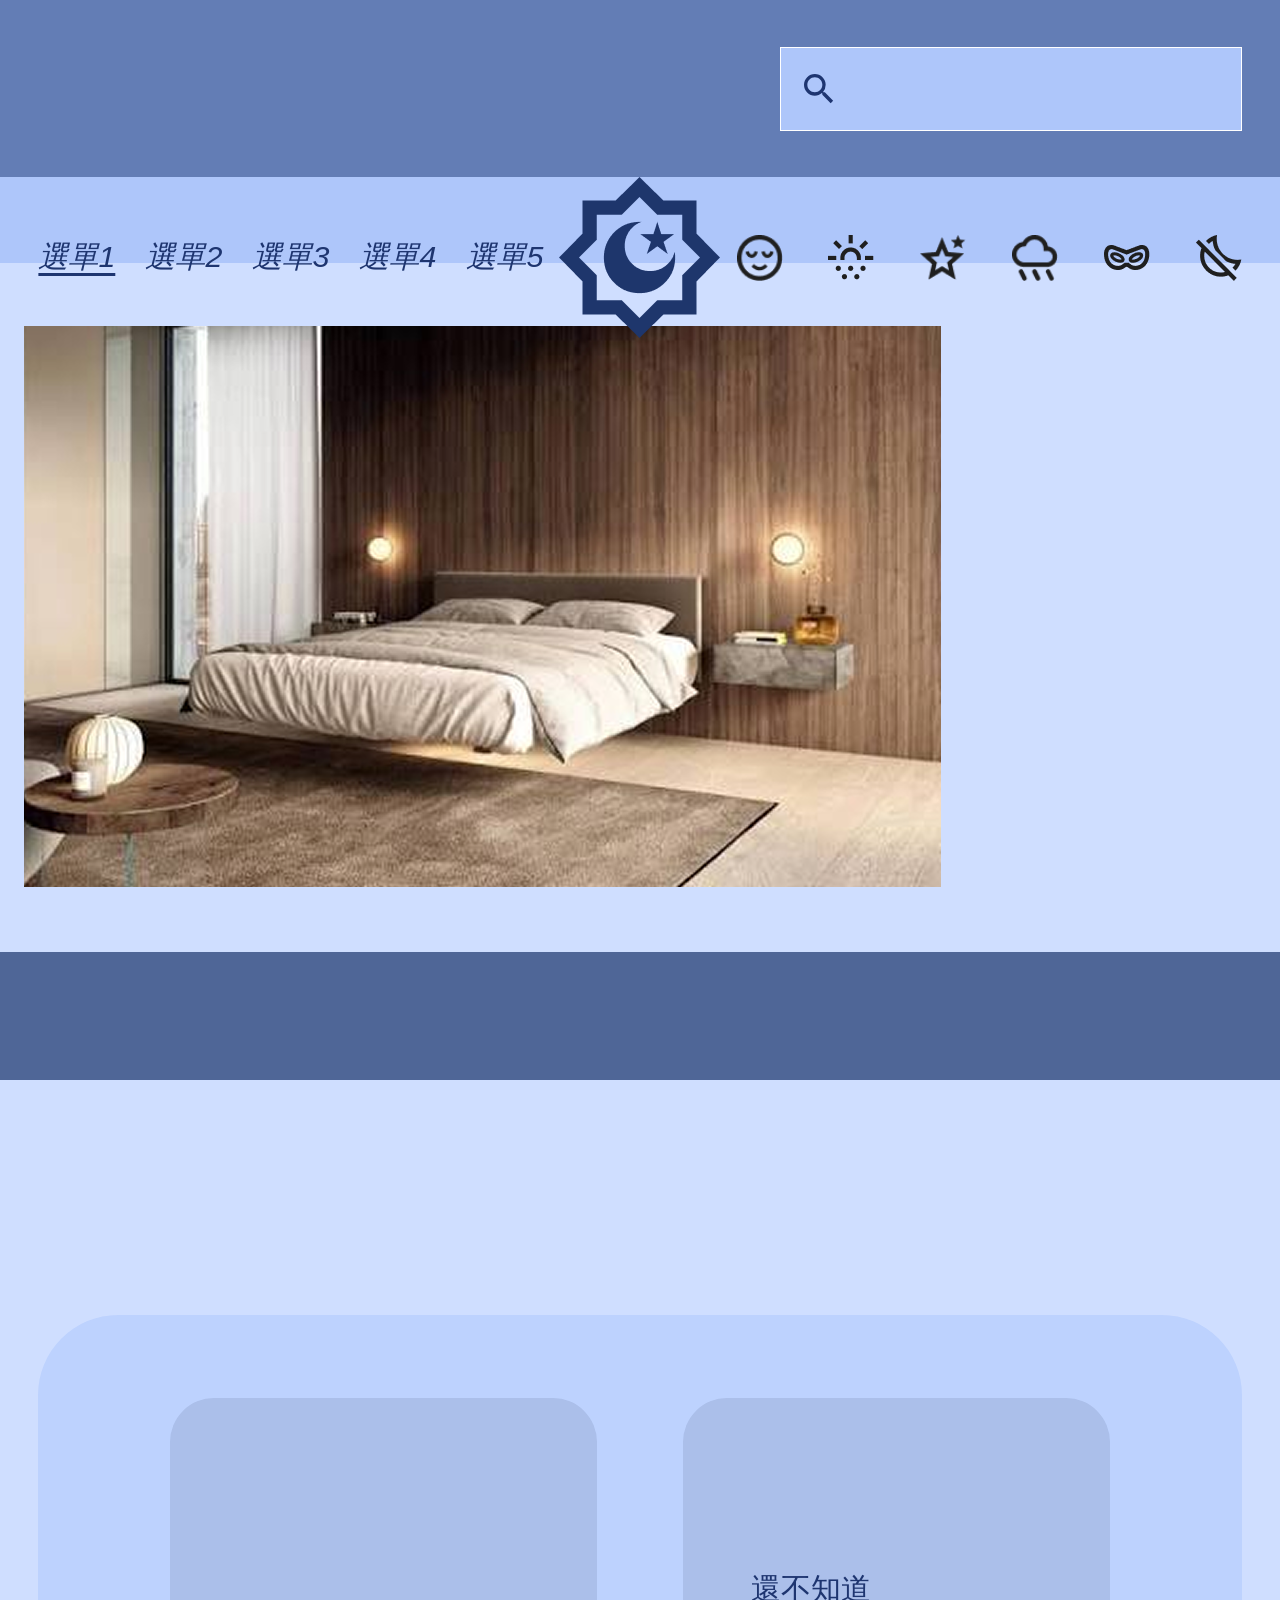
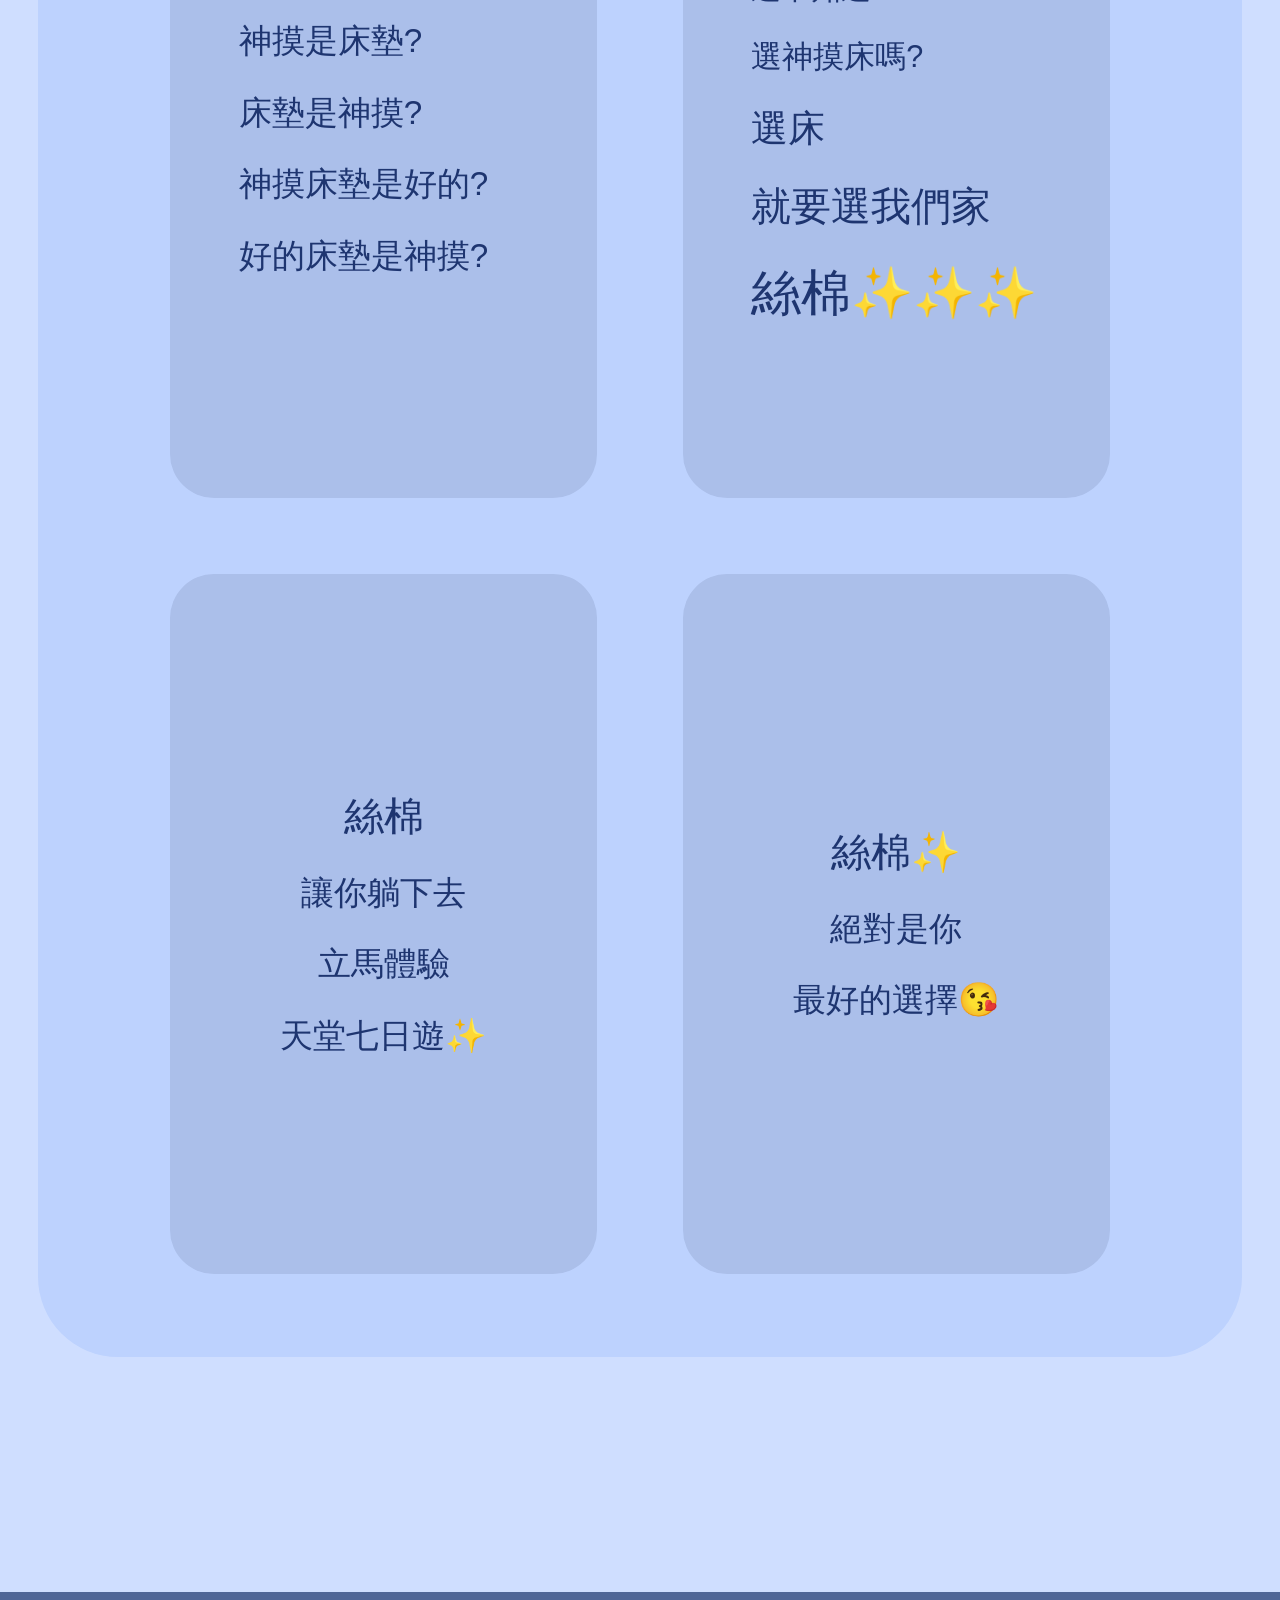
<file: index.html>
<!DOCTYPE html>
<html lang="zh-Hant">
<head>
  <meta charset="UTF-8">
  <meta name="viewport" content="width=device-width, initial-scale=1">
  <title>絲棉｜首頁</title>
  <link rel="stylesheet" href="style.css">
</head>
<body>

  <header class="site-header">
    <form class="search" role="search" action="#" method="get">
      <label for="search-input" class="visually-hidden">搜尋</label>
      <svg class="search__icon" viewBox="0 0 24 24" aria-hidden="true">
        <path d="M15.5 14h-.79l-.28-.27A6.47 6.47 0 0 0 16 9.5 6.5 6.5 0 1 0 9.5 16c1.61 0 3.09-.59 4.23-1.57l.27.28v.79l5 4.99L20.49 19l-4.99-5Zm-6 0C7.01 14 5 11.99 5 9.5S7.01 5 9.5 5 14 7.01 14 9.5 11.99 14 9.5 14Z"/>
      </svg>
      <input id="search-input" class="search__input" type="search" name="q">
    </form>
  </header>

  <nav class="site-nav" aria-label="主選單">
    <ul class="nav-menu">
      <li><a href="index.html" aria-current="page">選單1</a></li>
      <li><a href="web02.html">選單2</a></li>
      <li><a href="web03.html">選單3</a></li>
      <li><a href="#">選單4</a></li>
      <li><a href="#">選單5</a></li>
    </ul>

    <a class="nav-logo" href="index.html" aria-label="回首頁">
      <img src="imggg/logo.png" alt="網站標誌">
    </a>

    <ul class="nav-icons">
      <li><a href="#" aria-label="好眠"><img src="imggg/icon-sleepy_png.png" alt="好眠"></a></li>
      <li><a href="#" aria-label="日出"><img src="imggg/icon-sunrise_png.png" alt="日出"></a></li>
      <li><a href="#" aria-label="星星"><img src="imggg/icon-stars_png.png" alt="星星"></a></li>
      <li><a href="#" aria-label="雨天"><img src="imggg/icon-rain_png.png" alt="雨天"></a></li>
      <li><a href="#" aria-label="面具"><img src="imggg/icon-mask_png.png" alt="面具"></a></li>
      <li><a href="#" aria-label="失眠"><img src="imggg/icon-bedtime-off_png.png" alt="失眠"></a></li>
    </ul>
  </nav>

  <main class="site-main">
    <!-- 內容範圍區域（框線不顯示）：首頁 banner -->
    <div class="content">
      <section class="banner" aria-label="首頁 banner">
        <img src="imggg/banner_png.png" alt="首頁 banner">
      </section>
    </div>

    <!-- 分隔色帶 -->
    <div class="band" aria-hidden="true"></div>

    <!-- 宣傳文案 -->
    <section class="promo" aria-labelledby="promo-title">
      <h2 id="promo-title" class="visually-hidden">絲棉床墊</h2>
      <div class="promo__panel">

        <article class="card card--left">
          <p>神摸是床墊?</p>
          <p>床墊是神摸?</p>
          <p>神摸床墊是好的?</p>
          <p>好的床墊是神摸?</p>
        </article>

        <article class="card card--left card--grow">
          <p>還不知道</p>
          <p>選神摸床嗎?</p>
          <p>選床</p>
          <p>就要選我們家</p>
          <p>絲棉✨✨✨</p>
        </article>

        <article class="card card--center">
          <p class="card__title">絲棉</p>
          <p>讓你躺下去</p>
          <p>立馬體驗</p>
          <p>天堂七日遊✨</p>
        </article>

        <article class="card card--center">
          <p class="card__title">絲棉✨</p>
          <p>絕對是你</p>
          <p>最好的選擇😘</p>
        </article>

      </div>
    </section>
  </main>

  <footer class="site-footer"></footer>

</body>
</html>
</file>
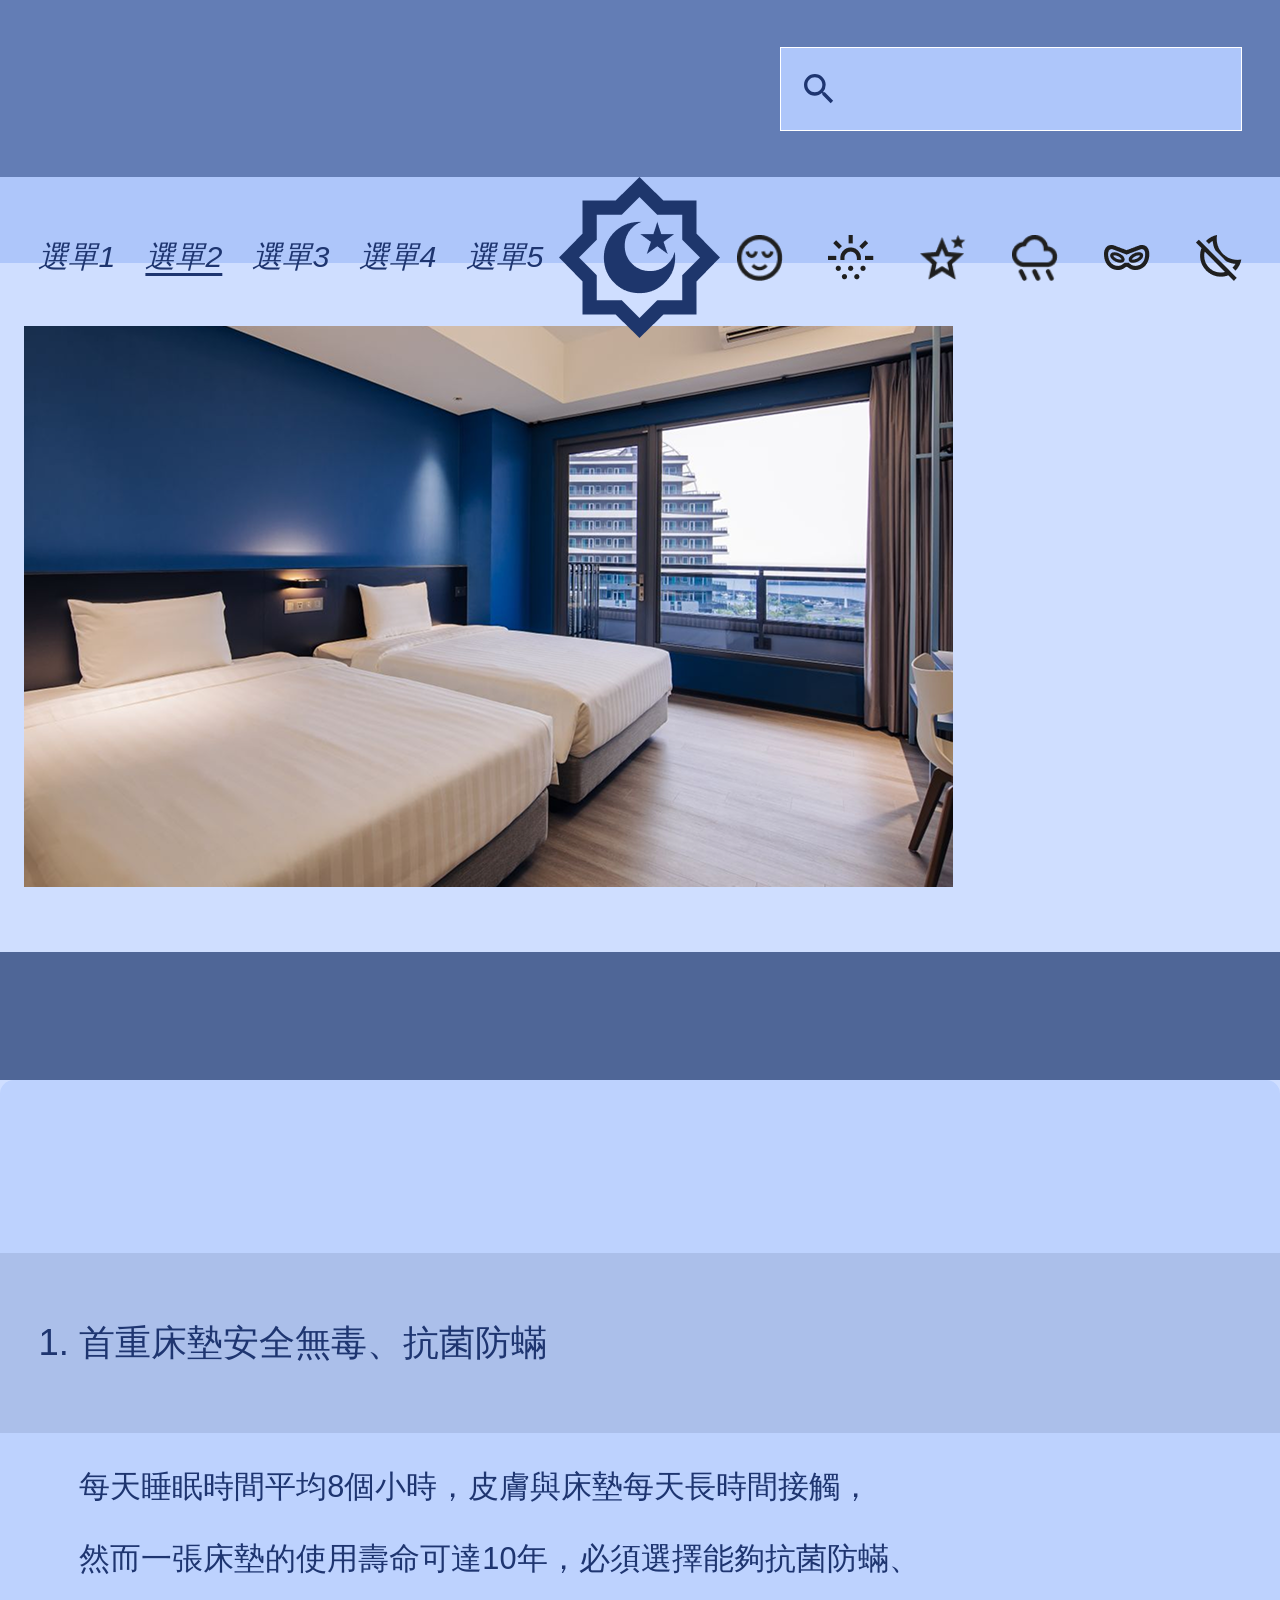
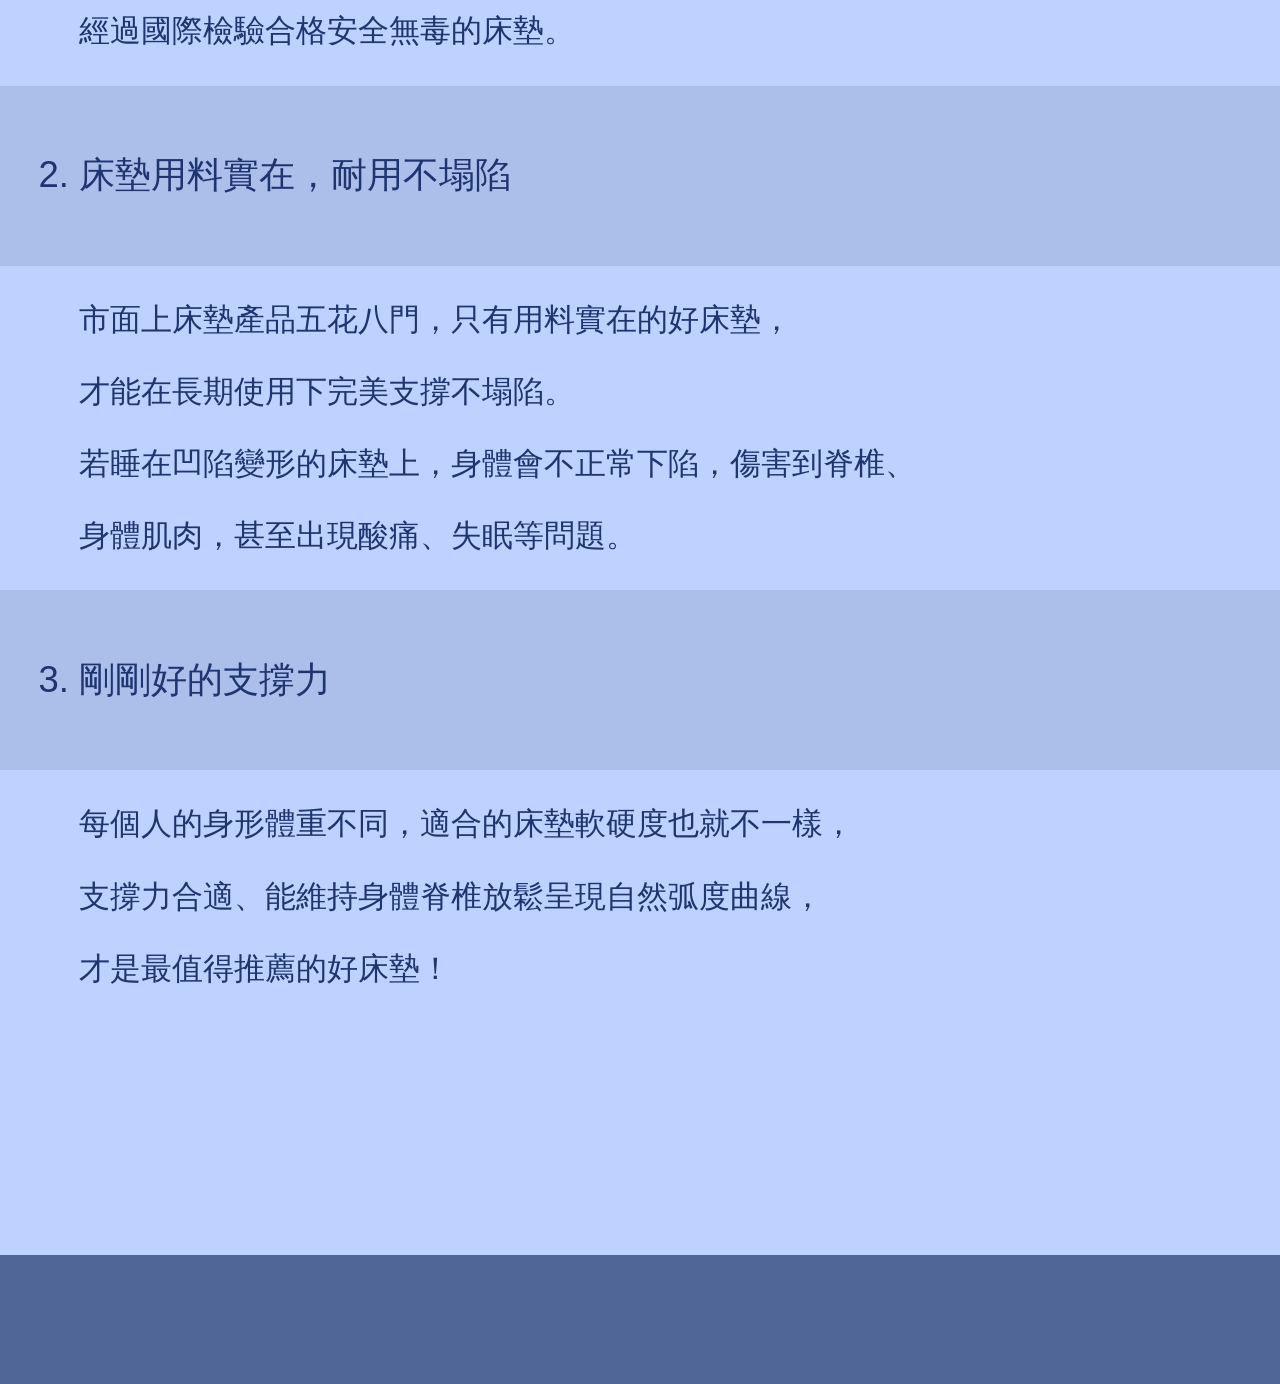
<file: web02.html>
<!DOCTYPE html>
<html lang="zh-Hant">
<head>
  <meta charset="UTF-8">
  <meta name="viewport" content="width=device-width, initial-scale=1">
  <title>絲棉｜好床墊的三個條件</title>
  <link rel="stylesheet" href="style.css">
</head>
<body>

  <header class="site-header">
    <form class="search" role="search" action="#" method="get">
      <label for="search-input" class="visually-hidden">搜尋</label>
      <svg class="search__icon" viewBox="0 0 24 24" aria-hidden="true">
        <path d="M15.5 14h-.79l-.28-.27A6.47 6.47 0 0 0 16 9.5 6.5 6.5 0 1 0 9.5 16c1.61 0 3.09-.59 4.23-1.57l.27.28v.79l5 4.99L20.49 19l-4.99-5Zm-6 0C7.01 14 5 11.99 5 9.5S7.01 5 9.5 5 14 7.01 14 9.5 11.99 14 9.5 14Z"/>
      </svg>
      <input id="search-input" class="search__input" type="search" name="q">
    </form>
  </header>

  <nav class="site-nav" aria-label="主選單">
    <ul class="nav-menu">
      <li><a href="index.html">選單1</a></li>
      <li><a href="web02.html" aria-current="page">選單2</a></li>
      <li><a href="web03.html">選單3</a></li>
      <li><a href="#">選單4</a></li>
      <li><a href="#">選單5</a></li>
    </ul>

    <a class="nav-logo" href="index.html" aria-label="回首頁">
      <img src="imggg/logo.png" alt="網站標誌">
    </a>

    <ul class="nav-icons">
      <li><a href="#" aria-label="好眠"><img src="imggg/icon-sleepy_png.png" alt="好眠"></a></li>
      <li><a href="#" aria-label="日出"><img src="imggg/icon-sunrise_png.png" alt="日出"></a></li>
      <li><a href="#" aria-label="星星"><img src="imggg/icon-stars_png.png" alt="星星"></a></li>
      <li><a href="#" aria-label="雨天"><img src="imggg/icon-rain_png.png" alt="雨天"></a></li>
      <li><a href="#" aria-label="面具"><img src="imggg/icon-mask_png.png" alt="面具"></a></li>
      <li><a href="#" aria-label="失眠"><img src="imggg/icon-bedtime-off_png.png" alt="失眠"></a></li>
    </ul>
  </nav>

  <main class="site-main site-main--flush">
    <!-- 內容範圍區域（框線不顯示）：banner -->
    <div class="content">
      <section class="banner" aria-label="頁面 banner">
        <img src="imggg/ALL_room_21L28_7rENrhRBFh_1_png.png" alt="藍色牆面的雙人床客房">
      </section>
    </div>

    <!-- 分隔色帶 -->
    <div class="band" aria-hidden="true"></div>

    <!-- 好床墊三要點 -->
    <section class="info" aria-labelledby="info-title">
      <h1 id="info-title" class="visually-hidden">好床墊的三個條件</h1>

      <article class="info__item">
        <h2>1. 首重床墊安全無毒、抗菌防蟎</h2>
        <p>
          每天睡眠時間平均8個小時，皮膚與床墊每天長時間接觸，<br>
          然而一張床墊的使用壽命可達10年，必須選擇能夠抗菌防蟎、<br>
          經過國際檢驗合格安全無毒的床墊。
        </p>
      </article>

      <article class="info__item">
        <h2>2. 床墊用料實在，耐用不塌陷</h2>
        <p>
          市面上床墊產品五花八門，只有用料實在的好床墊，<br>
          才能在長期使用下完美支撐不塌陷。<br>
          若睡在凹陷變形的床墊上，身體會不正常下陷，傷害到脊椎、<br>
          身體肌肉，甚至出現酸痛、失眠等問題。
        </p>
      </article>

      <article class="info__item info__item--last">
        <h2>3. 剛剛好的支撐力</h2>
        <p>
          每個人的身形體重不同，適合的床墊軟硬度也就不一樣，<br>
          支撐力合適、能維持身體脊椎放鬆呈現自然弧度曲線，<br>
          才是最值得推薦的好床墊！
        </p>
      </article>
    </section>
  </main>

  <footer class="site-footer"></footer>

</body>
</html>
</file>
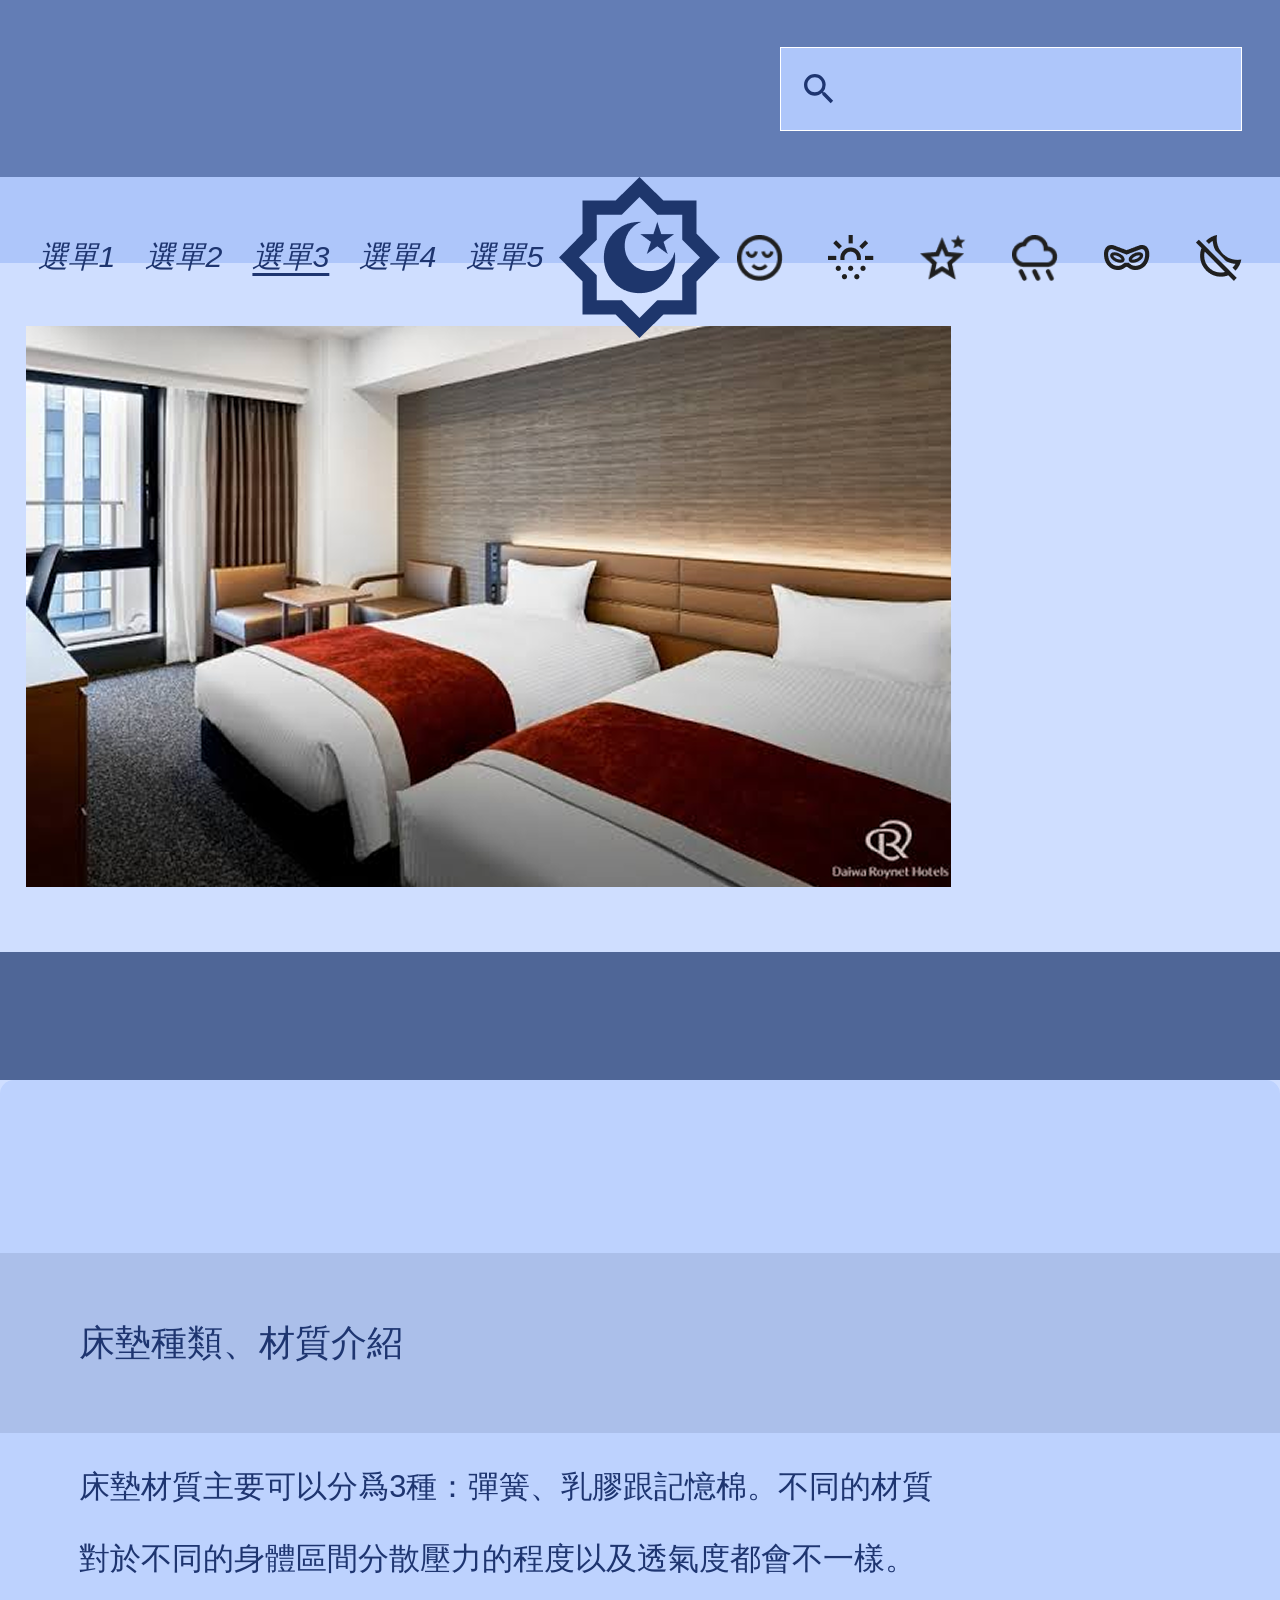
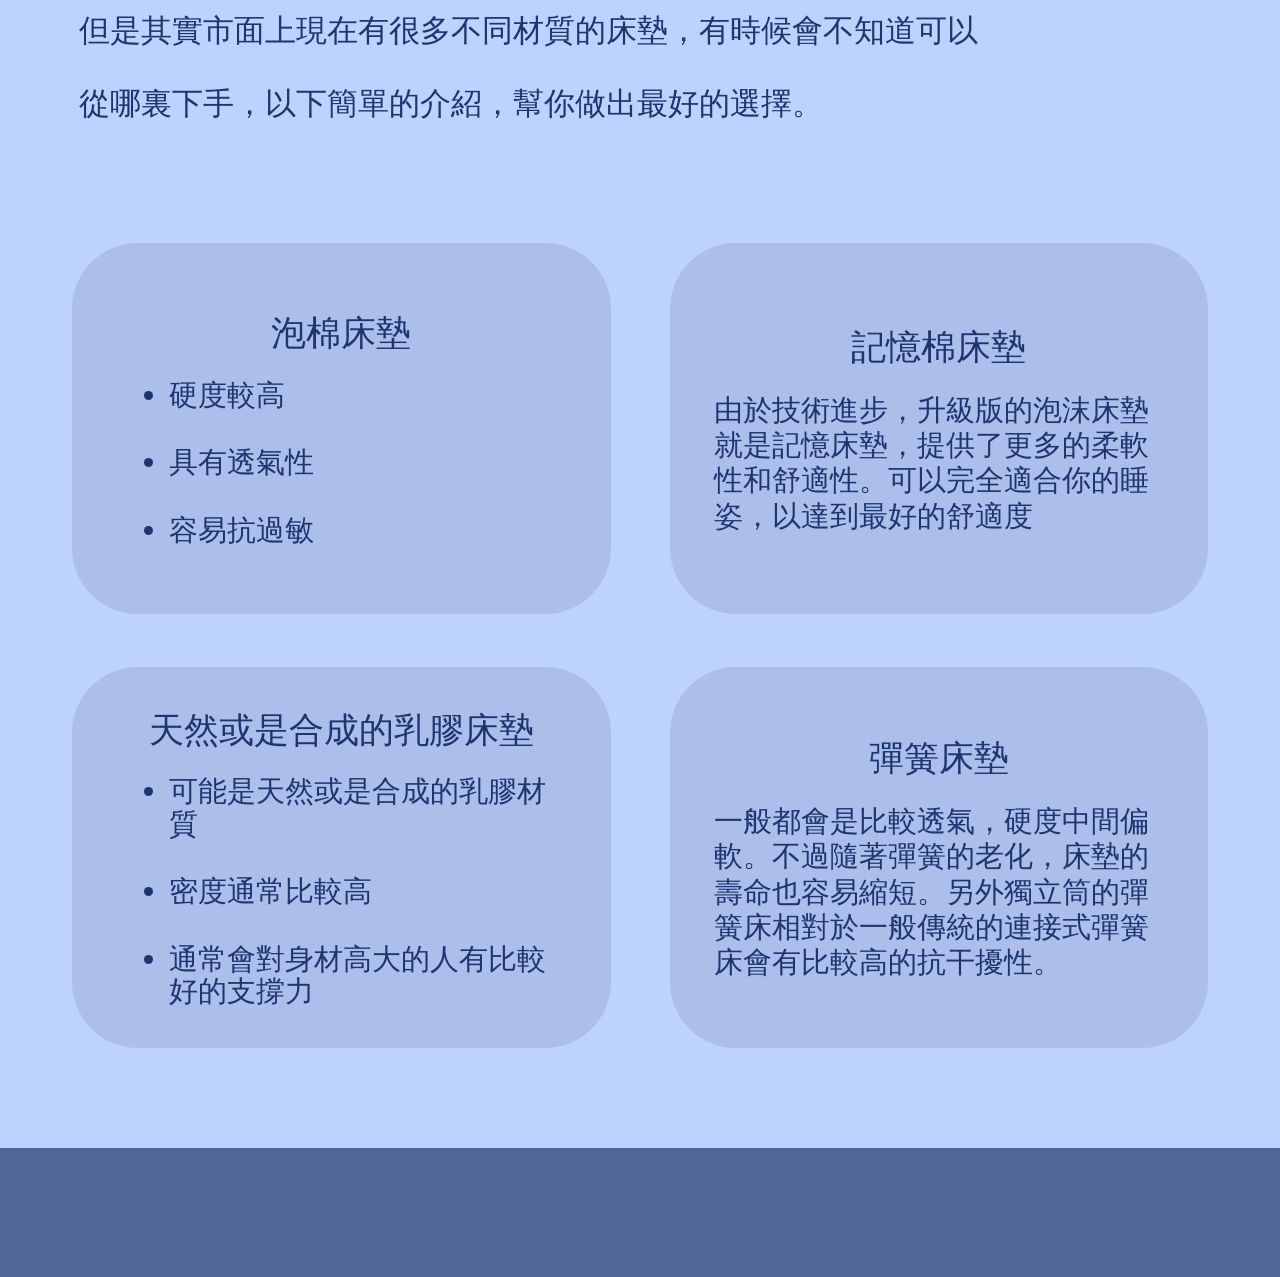
<file: web03.html>
<!DOCTYPE html>
<html lang="zh-Hant">
<head>
  <meta charset="UTF-8">
  <meta name="viewport" content="width=device-width, initial-scale=1">
  <title>絲棉｜床墊種類、材質介紹</title>
  <link rel="stylesheet" href="style.css">
</head>
<body>

  <header class="site-header">
    <form class="search" role="search" action="#" method="get">
      <label for="search-input" class="visually-hidden">搜尋</label>
      <svg class="search__icon" viewBox="0 0 24 24" aria-hidden="true">
        <path d="M15.5 14h-.79l-.28-.27A6.47 6.47 0 0 0 16 9.5 6.5 6.5 0 1 0 9.5 16c1.61 0 3.09-.59 4.23-1.57l.27.28v.79l5 4.99L20.49 19l-4.99-5Zm-6 0C7.01 14 5 11.99 5 9.5S7.01 5 9.5 5 14 7.01 14 9.5 11.99 14 9.5 14Z"/>
      </svg>
      <input id="search-input" class="search__input" type="search" name="q">
    </form>
  </header>

  <nav class="site-nav" aria-label="主選單">
    <ul class="nav-menu">
      <li><a href="index.html">選單1</a></li>
      <li><a href="web02.html">選單2</a></li>
      <li><a href="web03.html" aria-current="page">選單3</a></li>
      <li><a href="#">選單4</a></li>
      <li><a href="#">選單5</a></li>
    </ul>

    <a class="nav-logo" href="index.html" aria-label="回首頁">
      <img src="imggg/logo.png" alt="網站標誌">
    </a>

    <ul class="nav-icons">
      <li><a href="#" aria-label="好眠"><img src="imggg/icon-sleepy_png.png" alt="好眠"></a></li>
      <li><a href="#" aria-label="日出"><img src="imggg/icon-sunrise_png.png" alt="日出"></a></li>
      <li><a href="#" aria-label="星星"><img src="imggg/icon-stars_png.png" alt="星星"></a></li>
      <li><a href="#" aria-label="雨天"><img src="imggg/icon-rain_png.png" alt="雨天"></a></li>
      <li><a href="#" aria-label="面具"><img src="imggg/icon-mask_png.png" alt="面具"></a></li>
      <li><a href="#" aria-label="失眠"><img src="imggg/icon-bedtime-off_png.png" alt="失眠"></a></li>
    </ul>
  </nav>

  <main class="site-main site-main--flush">
    <!-- 內容範圍區域（框線不顯示）：banner -->
    <div class="content">
      <section class="banner" aria-label="頁面 banner">
        <img src="imggg/images__2__1_png.png" alt="紅色床旗的雙人床客房">
      </section>
    </div>

    <!-- 分隔色帶 -->
    <div class="band" aria-hidden="true"></div>

    <!-- 床墊種類、材質介紹 -->
    <section class="info info--types" aria-labelledby="info-title">
      <article class="info__item">
        <h1 id="info-title" class="info__title--indent">床墊種類、材質介紹</h1>
        <p>
          床墊材質主要可以分爲3種：彈簧、乳膠跟記憶棉。不同的材質<br>
          對於不同的身體區間分散壓力的程度以及透氣度都會不一樣。<br>
          但是其實市面上現在有很多不同材質的床墊，有時候會不知道可以<br>
          從哪裏下手，以下簡單的介紹，幫你做出最好的選擇。
        </p>
      </article>

      <div class="types">
        <article class="type-card">
          <h2>泡棉床墊</h2>
          <ul>
            <li>硬度較高</li>
            <li>具有透氣性</li>
            <li>容易抗過敏</li>
          </ul>
        </article>

        <article class="type-card">
          <h2>記憶棉床墊</h2>
          <p>由於技術進步，升級版的泡沫床墊就是記憶床墊，提供了更多的柔軟性和舒適性。可以完全適合你的睡姿，以達到最好的舒適度</p>
        </article>

        <article class="type-card">
          <h2>天然或是合成的乳膠床墊</h2>
          <ul>
            <li>可能是天然或是合成的乳膠材質</li>
            <li>密度通常比較高</li>
            <li>通常會對身材高大的人有比較好的支撐力</li>
          </ul>
        </article>

        <article class="type-card">
          <h2>彈簧床墊</h2>
          <p>一般都會是比較透氣，硬度中間偏軟。不過隨著彈簧的老化，床墊的壽命也容易縮短。另外獨立筒的彈簧床相對於一般傳統的連接式彈簧床會有比較高的抗干擾性。</p>
        </article>
      </div>
    </section>
  </main>

  <footer class="site-footer"></footer>

</body>
</html>
</file>
<file: style.css>
/* =====================================================
   style.css  共用樣式（index / web02 / web03 / style）
   目錄：
   1. 變數   2. 基本設定   3. header   4. nav
   5. main / banner / 色帶   6. footer
   7. 首頁（index）   8. web02   9. web03   10. RWD
   ===================================================== */

/* ===== 1. 變數 ===== */
:root {
  --c-header: #637db5;
  --c-nav: #aec6fa;
  --c-main: #cfdeff;
  --c-footer: #4f6697;
  --c-panel: #bdd2fe;
  --c-card: #abbfea;
  --c-ink: #1e3570;

  --logo-size: 162px;
  --header-h: 177px;
  --nav-h: 86px;
  --footer-h: 129px;
}

/* ===== 2. 基本設定 ===== */
*, *::before, *::after { box-sizing: border-box; }

html, body { margin: 0; }

body {
  min-height: 100vh;
  display: flex;
  flex-direction: column;
  font-family: "Noto Sans TC", "PingFang TC", "Microsoft JhengHei", sans-serif;
  color: var(--c-ink);
  background: var(--c-main);
}

ul { margin: 0; padding: 0; list-style: none; }
a { color: inherit; text-decoration: none; }
img { display: block; max-width: 100%; }

.visually-hidden {
  position: absolute;
  width: 1px; height: 1px;
  overflow: hidden;
  clip: rect(0 0 0 0);
  white-space: nowrap;
}

a:focus-visible, input:focus-visible {
  outline: 3px solid var(--c-ink);
  outline-offset: 3px;
}

/* ===== 3. header ===== */
.site-header {
  height: var(--header-h);
  padding: 47px 3% 0;
  display: flex;
  justify-content: flex-end;
  align-items: flex-start;
  background: var(--c-header);
}

.search {
  width: 38.4%;
  min-width: 240px;
  height: 84px;
  display: flex;
  align-items: center;
  gap: 12px;
  padding: 0 18px;
  background: var(--c-nav);
  border: 1px solid #fff;
}

.search__icon {
  flex: none;
  width: 40px;
  height: 40px;
  fill: var(--c-ink);
}

.search__input {
  flex: 1;
  min-width: 0;
  height: 100%;
  border: 0;
  background: transparent;
  font: inherit;
  font-size: 1.25rem;
  color: var(--c-ink);
}
.search__input:focus-visible { outline-offset: -3px; }

/* ===== 4. nav ===== */
.site-nav {
  position: relative;
  height: var(--nav-h);
  display: grid;
  grid-template-columns: 1fr var(--logo-size) 1fr;
  align-items: center;
  padding: 0 3%;
  background: var(--c-nav);
}

.nav-menu {
  display: flex;
  justify-content: space-between;
  padding-right: 3%;
}

.nav-menu a {
  font-size: 1.9rem;
  font-style: italic;
  white-space: nowrap;
}
.nav-menu a:hover { text-decoration: underline; text-underline-offset: 6px; }

/* 目前所在頁面 */
.nav-menu a[aria-current="page"] {
  text-decoration: underline;
  text-decoration-thickness: 3px;
  text-underline-offset: 6px;
}

/* Logo：置中並向上突出 header */
.nav-logo {
  grid-column: 2;
  justify-self: center;
  align-self: end;
  width: var(--logo-size);
  height: var(--logo-size);
  margin-bottom: -1px;
  position: relative;
  z-index: 2;
}
.nav-logo img { width: 100%; height: 100%; }

.nav-icons {
  grid-column: 3;
  display: flex;
  justify-content: space-between;
  align-items: center;
  padding-left: 3%;
}

/* 圖示尺寸不一，統一放進 46px 方框並保持比例 */
.nav-icons img { width: 46px; height: 46px; object-fit: contain; }
.nav-icons a { display: block; transition: transform .15s; }
.nav-icons a:hover { transform: translateY(-3px); }

/* ===== 5. main / banner / 色帶 ===== */
.site-main {
  flex: 1;
  padding: 63px 0 65px;
  background: var(--c-main);
}

/* web02、web03：內容面板直接接 footer，底部不留白 */
.site-main--flush { padding-bottom: 0; }

/* 內容範圍：1280px，框線不顯示（僅保留版面空間） */
.content {
  width: min(1280px, 100% - 48px);
  min-height: 560px;
  margin: 0 auto;
}

/* banner：依圖片原尺寸顯示（不拉伸），靠左；右側空白露出 main 底色 */
.banner img {
  width: auto;
  height: auto;
  max-width: 100%;
}

/* 分隔色帶 */
.band {
  height: 128px;
  margin-top: 65px;
  background: var(--c-footer);
}

/* ===== 6. footer ===== */
.site-footer {
  height: var(--footer-h);
  background: var(--c-footer);
}

/* ===== 7. 首頁（index）宣傳文案 ===== */
.promo {
  padding: 235px 3% 170px;
}

.promo__panel {
  width: min(1550px, 100%);
  margin: 0 auto;
  padding: 83px 132px;
  display: grid;
  grid-template-columns: 1fr 1fr;
  gap: 76px 86px;
  background: var(--c-panel);
  border-radius: 80px;
}

.card {
  /* 字級以視窗寬度縮放，1920px 時約 50px */
  font-size: clamp(1.2rem, 2.6vw, 3.1rem);
  min-height: 700px;
  padding: 48px 40px;
  display: flex;
  flex-direction: column;
  justify-content: center;
  gap: 0.85em;
  background: var(--c-card);
  border-radius: 44px;
}

.card p { margin: 0; line-height: 1.3; }

.card--left   { align-items: flex-start; padding-left: 16%; }
.card--center { align-items: center; text-align: center; }
.card__title  { font-size: 1.2em; }

/* 右上卡片：文字逐行放大 */
.card--grow p:nth-child(1) { font-size: .9em; }
.card--grow p:nth-child(2) { font-size: .92em; }
.card--grow p:nth-child(3) { font-size: 1.1em; }
.card--grow p:nth-child(4) { font-size: 1.2em; }
.card--grow p:nth-child(5) { font-size: 1.5em; }

/* ===== 8. web02：好床墊三要點（也是 web03 的面板基底） ===== */
.info {
  width: min(1550px, 100%);
  margin: 0 auto;
  padding-top: 173px;
  background: var(--c-panel);
  border-radius: 14px 14px 0 0;
}

.info__item h1,
.info__item h2 {
  margin: 0;
  padding: 0 3%;
  min-height: 180px;
  display: flex;
  align-items: center;
  font-size: clamp(1.2rem, 2.85vw, 3.4rem);
  font-weight: 400;
  background: var(--c-card);
}

.info__item p {
  margin: 0;
  padding: 18px 6.2%;
  font-size: clamp(1rem, 2.4vw, 2.9rem);
  line-height: 2.35;
}

/* 最後一區底部多留白 */
.info__item--last p { padding-bottom: 250px; }

/* ===== 9. web03：床墊種類、材質介紹 ===== */
.info--types { padding-bottom: 100px; }

/* 標題文字與內文對齊（左側縮排） */
.info__item .info__title--indent { padding-left: 6.2%; }

.types {
  margin-top: 85px;
  padding: 0 5.6%;
  display: grid;
  grid-template-columns: 1fr 1fr;
  gap: 53px 59px;
}

.type-card {
  min-height: clamp(260px, 29vw, 560px);
  padding: 40px 36px;
  display: flex;
  flex-direction: column;
  justify-content: center;
  font-size: clamp(1rem, 2.3vw, 2.8rem);
  background: var(--c-card);
  border-radius: 66px;
}

.type-card h2 {
  margin: 0 -.7em .6em;   /* 標題可略微超出內距，避免長標題換行 */
  font-size: 1.2em;
  font-weight: 400;
  text-align: center;
}

.type-card p {
  margin: 0;
  padding: 0 .3em;
  line-height: 1.2;
}

.type-card ul {
  margin: 0;
  padding-left: 2.1em;
  list-style: disc;
}

.type-card li {
  line-height: 1.1;
  margin-bottom: 1.2em;
}
.type-card li:last-child { margin-bottom: 0; }

/* ===== 10. RWD ===== */
@media (max-width: 1100px) {
  .nav-menu a { font-size: 1.4rem; }
  .nav-icons img { width: 34px; height: 34px; }

  /* 首頁 */
  .promo { padding: 120px 3%; }
  .promo__panel { padding: 48px 5%; gap: 32px; border-radius: 48px; }
  .card { min-height: 420px; padding: 32px 24px; border-radius: 32px; }

  /* web02 */
  .info { padding-top: 80px; }
  .info__item h1, .info__item h2 { min-height: 110px; }
  .info__item--last p { padding-bottom: 100px; }

  /* web03 */
  .info--types { padding-bottom: 60px; }
  .types { margin-top: 40px; gap: 28px; }
  .type-card { padding: 28px; border-radius: 40px; }
}

@media (max-width: 760px) {
  :root { --logo-size: 110px; --nav-h: auto; --header-h: 130px; }

  .site-header { padding-top: 24px; }
  .search { width: 100%; height: 64px; }

  .site-nav {
    grid-template-columns: 1fr;
    gap: 12px;
    padding: calc(var(--logo-size) / 2 + 8px) 5% 16px;
  }

  .nav-logo {
    position: absolute;
    top: calc(var(--logo-size) / -2);
    left: 50%;
    transform: translateX(-50%);
  }

  .nav-menu, .nav-icons {
    grid-column: 1;
    padding: 0;
    flex-wrap: wrap;
    gap: 12px 20px;
    justify-content: center;
  }
  .nav-menu a { font-size: 1.2rem; }

  .band { height: 64px; }

  /* 首頁 */
  .promo { padding: 64px 4%; }
  .promo__panel { grid-template-columns: 1fr; }
  .card { font-size: 1.6rem; min-height: 320px; }

  /* web02 */
  .info { padding-top: 40px; }
  .info__item h1, .info__item h2 { min-height: 80px; font-size: 1.3rem; }
  .info__item p { font-size: 1.05rem; line-height: 2; padding: 14px 5%; }
  .info__item p br { display: none; } /* 手機版讓文字自然換行 */
  .info__item--last p { padding-bottom: 48px; }

  /* web03 */
  .types { grid-template-columns: 1fr; padding: 0 4%; }
  .type-card { min-height: 0; font-size: 1.1rem; }
  .type-card li { margin-bottom: .8em; }
}
</file>
